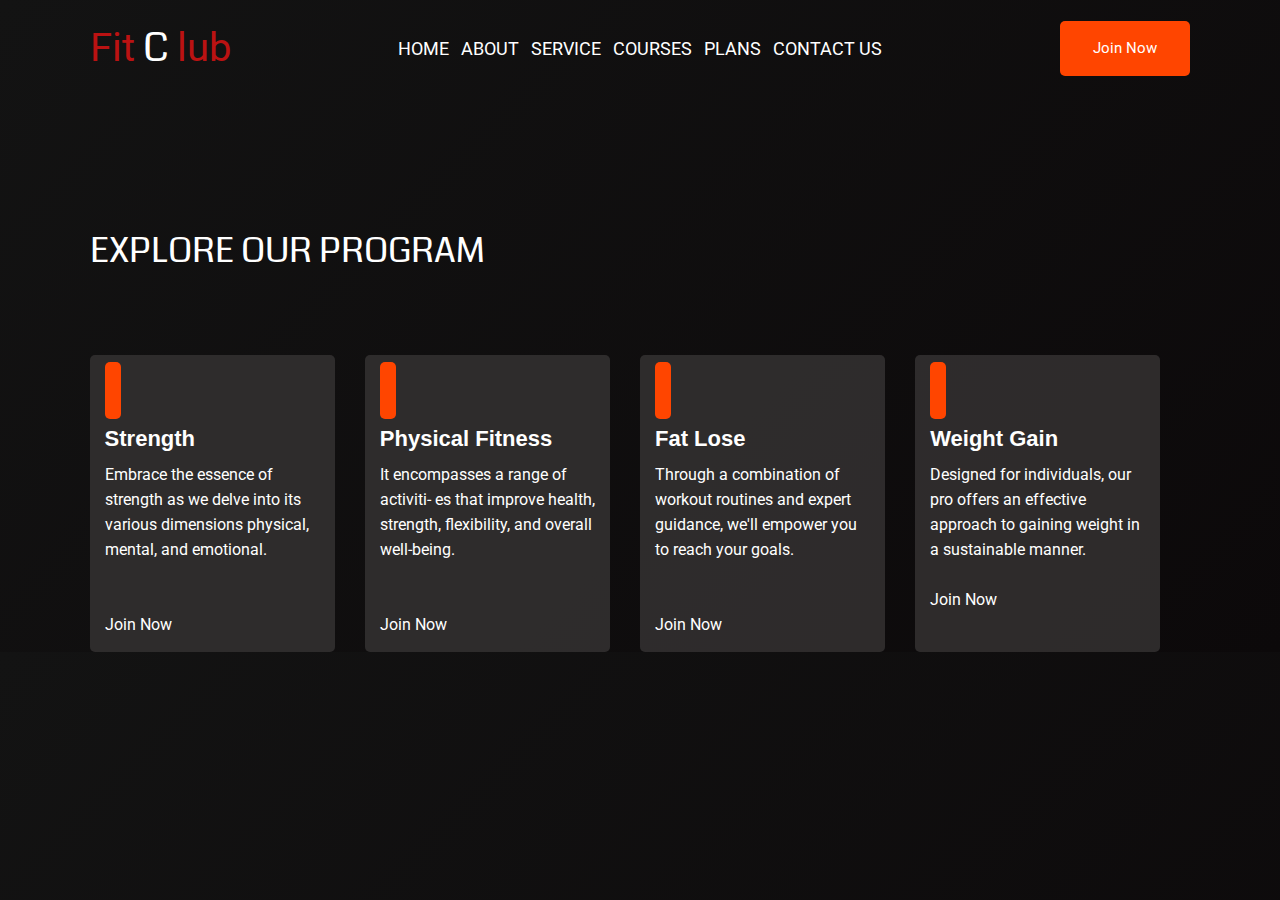
<file: program.html>
<!DOCTYPE html>
<html lang="en">
  <head>
    <meta charset="UTF-8" />
    <meta name="viewport" content="width=device-width, initial-scale=1.0" />
    <title>FitClub</title>

    <!-- Font Icons -->
    <link
      rel="stylesheet"
      href="https://cdnjs.cloudflare.com/ajax/libs/font-awesome/6.6.0/css/all.min.css"
      integrity="sha512-Kc323vGBEqzTmouAECnVceyQqyqdsSiqLQISBL29aUW4U/M7pSPA/gEUZQqv1cwx4OnYxTxve5UMg5GT6L4JJg=="
      crossorigin="anonymous"
      referrerpolicy="no-referrer"
    />

    <!-- Google Font -->
    <link rel="preconnect" href="https://fonts.googleapis.com" />
    <link rel="preconnect" href="https://fonts.gstatic.com" crossorigin />
    <link
      href="https://fonts.googleapis.com/css2?family=Roboto:ital,wght@0,100;0,300;0,400;0,500;0,700;0,900;1,100;1,300;1,400;1,500;1,700;1,900&display=swap"
      rel="stylesheet"
    />

    <!-- Heading Fonts -->

    <link rel="preconnect" href="https://fonts.googleapis.com" />
    <link rel="preconnect" href="https://fonts.gstatic.com" crossorigin />
    <link
      href="https://fonts.googleapis.com/css2?family=Coda:wght@400;800&family=Roboto:ital,wght@0,100;0,300;0,400;0,500;0,700;0,900;1,100;1,300;1,400;1,500;1,700;1,900&display=swap"
      rel="stylesheet"
    />

    <style>
      * {
        margin: 0%;
        padding: 0%;
        box-sizing: border-box;
        color: white;
        font-family: "roboto", sans-serif;
      }
      :root {
        --primary: #131313;
        --secondary: #0c090a;
      }
      body {
        width: 100%;
        height: 100%;
        background: linear-gradient(135deg, var(--primary), var(--secondary));
      }

      .uni-pading {
        padding: 0 7%;
      }

      .main-cont {
        width: 100%;
        height: 100%;
        /* background-image: url(images/bg.jpg); */
        background-size: cover;
        /* padding: 10px; */

        /* opacity: 0.8; */
      }
      .logo-n {
        font-size: 40px;
        text-decoration: none;
        list-style: none;
        color: white;
        font-family: "Coda", system-ui;
        font-weight: 400;
        font-style: normal;
      }
      .s-nav {
        width: 100%;
        display: flex;
        justify-content: space-between;
        /* justify-content: center; */
        align-items: center;
        padding-top: 20px;
      }
      .ul-item {
        display: flex;
      }
      .l-item {
        list-style: none;
        margin-right: 12px;
      }

      .a-item {
        text-decoration: none;
        font-size: 18px;
        color: white;
      }
      .home-btn {
        width: 130px;
        height: 55px;
        color: white;
        border: none;
        padding: 5px;
        border-radius: 5px;
        font-size: 15px;
        background-color: orangered;
        cursor: pointer;
      }
      /* hr{
  border: 0.5px solid gray;
  margin-top: 4px;
} */
      .a-item:hover {
        color: orangered;
        transform: rotateX("angle");
      }

      .home-btn:hover {
        background-color: rgb(232, 20, 20);
        color: #ffffff;
      }
      span {
        color: rgb(187, 18, 18);
      }
      /* 

Program Section */

      .card-section {
        /* width: 100%; */
        /* height: 100%; */
        margin-top: 150px;
        /* margin-left: 32px;
  margin-right: 30px; */
        /* padding: 40px; */
      }
      .card-h1 {
        font-size: 35px;
        color: white;
        font-family: "Coda", system-ui;
        font-weight: 400;
        font-style: normal;
        /* margin-left: 13px; */
      }
      .heading-card {
        font-size: 22px;
        padding-top: 15px;
        font-family: sans-serif;
        font-weight: 600;
        font-style: normal;
      }
      .para-card {
        font-size: 16px;
        padding-top: 10px;
        line-height: 25px;
      }

      .box1 {
        width: 33.3%;
        background-color: rgba(49, 46, 46, 0.925);
        /* border: 1px solid red; */
        border-radius: 5px;
        margin-right: 30px;
        /* margin-left: 15px; */
        margin-top: 30px;
        padding: 15px;
        align-items: center;
        /* position: relative; */
      }
      .cards {
        display: flex;
        flex-direction: row;
        /* position: absolute; */
        margin-top: 50px;
      }
      .card-icon {
        font-size: 35px;
        /* padding-bottom: 5px; */
        background-color: orangered;
        padding: 8px;
        border-radius: 5px;
      }

      .box1:hover {
        border: 1px solid orangered;
        background-color: rgba(211, 211, 211, 0.293);
        box-shadow: 4px 4px 10px rgba(49, 46, 46, 0.836);
        transition: 1s;
      }
    </style>
  </head>
  <body>
    <div class="main-cont">
      <nav class="s-nav uni-pading">
        <a href="#" class="logo-n">
          <span>Fit</span> C <span>lub</span>
          <!-- <img src="images/dumble.png" alt="" width="70px"> -->
        </a>

        <ul class="ul-item">
          <li class="l-item">
            <a href="index.html" class="a-item only">HOME</a>
          </li>

          <li class="l-item">
            <a href="about.html" class="a-item">ABOUT</a>
          </li>

          <li class="l-item">
            <a href="service.html" class="a-item">SERVICE</a>
          </li>

          <li class="l-item">
            <a href="program.html" class="a-item">COURSES</a>
          </li>

          <li class="l-item">
            <a href="" class="a-item">PLANS</a>
          </li>

          <li class="l-item">
            <a href="" class="a-item">CONTACT US</a>
          </li>
        </ul>

        <button class="home-btn">Join Now</button>
      </nav>

      <!-- Program Section -->

      <div class="card-section uni-pading">
        <h1 class="card-h1">EXPLORE OUR PROGRAM</h1>
        <div class="cards">
          <div class="box1">
            <a href="#"><i class="fa-solid fa-hand-fist card-icon"></i></a>
            <h1 class="heading-card">Strength</h1>
            <p class="para-card">
              Embrace the essence of strength as we delve into its various
              dimensions physical, mental, and emotional.

              <br /><br /><br />
              Join Now
            </p>
          </div>
          <div class="box1">
            <a href="#"><i class="fa-solid fa-heart-crack card-icon"></i></a>
            <h1 class="heading-card">Physical Fitness</h1>
            <p class="para-card">
              It encompasses a range of activiti- es that improve health,
              strength, flexibility, and overall well-being.

              <br /><br /><br />
              Join Now
            </p>
          </div>
          <div class="box1">
            <a href="#"><i class="fa-solid fa-person-walking card-icon"></i></a>
            <h1 class="heading-card">Fat Lose</h1>
            <p class="para-card">
              Through a combination of workout routines and expert guidance,
              we'll empower you to reach your goals.

              <br /><br /><br />
              Join Now
            </p>
          </div>
          <div class="box1">
            <a href="#"><i class="fa-solid fa-weight-hanging card-icon"></i></a>
            <h1 class="heading-card">Weight Gain</h1>
            <p class="para-card">
              Designed for individuals, our pro offers an effective approach to
              gaining weight in a sustainable manner.

              <br /><br />
              Join Now
            </p>
          </div>
        </div>
      </div>
    </div>
  </body>
</html>
</file>
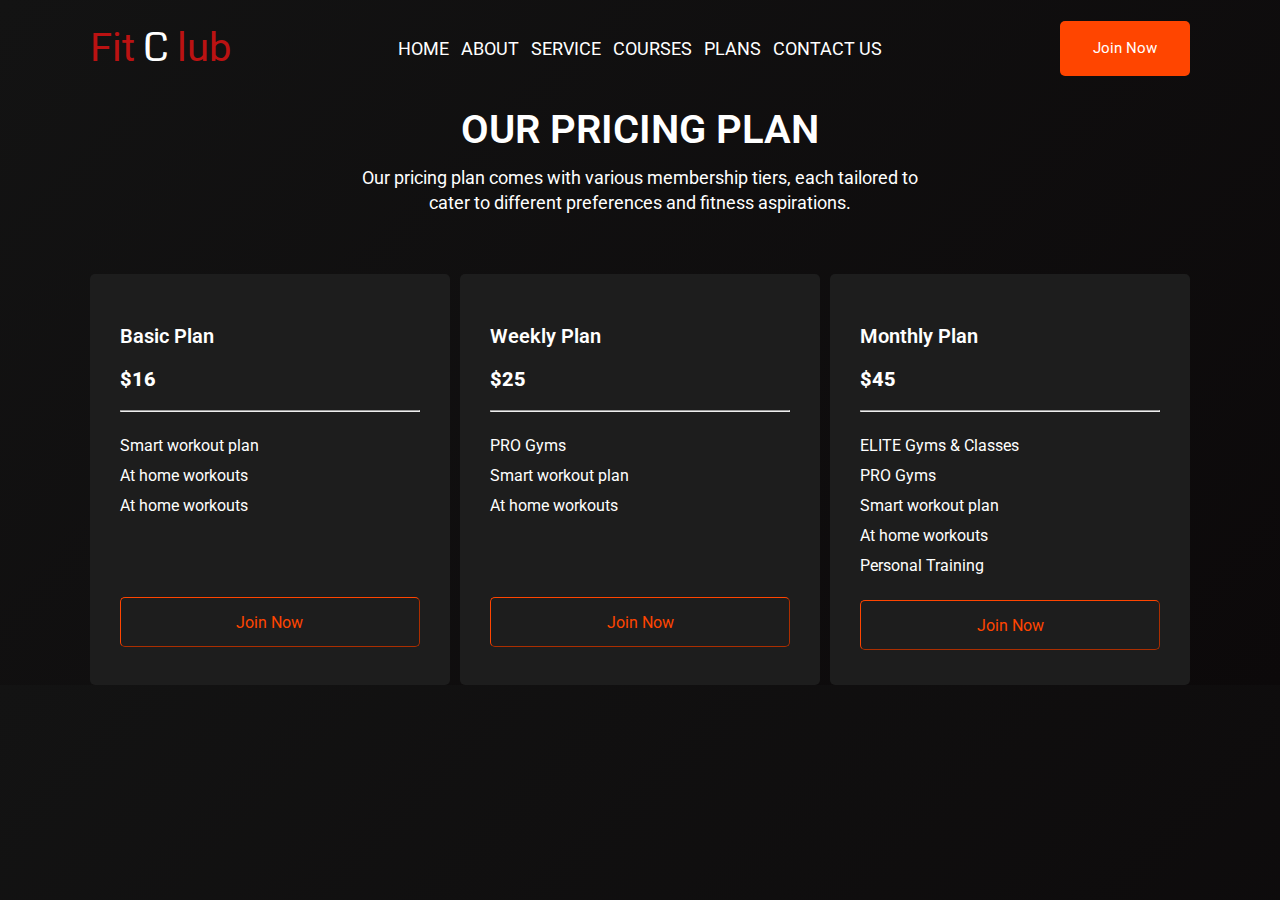
<file: service.html>
<!DOCTYPE html>
<html lang="en">
  <head>
    <meta charset="UTF-8" />
    <meta name="viewport" content="width=device-width, initial-scale=1.0" />
    <title>Fitclub</title>

    <!-- Font Icons -->
    <link
      rel="stylesheet"
      href="https://cdnjs.cloudflare.com/ajax/libs/font-awesome/6.6.0/css/all.min.css"
      integrity="sha512-Kc323vGBEqzTmouAECnVceyQqyqdsSiqLQISBL29aUW4U/M7pSPA/gEUZQqv1cwx4OnYxTxve5UMg5GT6L4JJg=="
      crossorigin="anonymous"
      referrerpolicy="no-referrer"
    />

    <!-- Google Font -->
    <link rel="preconnect" href="https://fonts.googleapis.com" />
    <link rel="preconnect" href="https://fonts.gstatic.com" crossorigin />
    <link
      href="https://fonts.googleapis.com/css2?family=Roboto:ital,wght@0,100;0,300;0,400;0,500;0,700;0,900;1,100;1,300;1,400;1,500;1,700;1,900&display=swap"
      rel="stylesheet"
    />

    <!-- Heading Fonts -->

    <link rel="preconnect" href="https://fonts.googleapis.com" />
    <link rel="preconnect" href="https://fonts.gstatic.com" crossorigin />
    <link
      href="https://fonts.googleapis.com/css2?family=Coda:wght@400;800&family=Roboto:ital,wght@0,100;0,300;0,400;0,500;0,700;0,900;1,100;1,300;1,400;1,500;1,700;1,900&display=swap"
      rel="stylesheet"
    />


    <style>

* {
        margin: 0%;
        padding: 0%;
        box-sizing: border-box;
        color: white;
        font-family: "roboto", sans-serif;
      }
      :root {
        --primary: #131313;
        --secondary: #0c090a;
      }
      body {
        width: 100%;
        height: 100%;
        background: linear-gradient(135deg, var(--primary), var(--secondary));
      }

      .uni-pading {
        padding: 0 7%;
      }

      .main-cont {
        width: 100%;
        height: 100%;
        /* background-image: url(images/bg.jpg); */
        background-size: cover;
        /* padding: 10px; */

        /* opacity: 0.8; */

        margin-bottom: 30px;
      }
      .logo-n {
        font-size: 40px;
        text-decoration: none;
        list-style: none;
        color: white;
        font-family: "Coda", system-ui;
        font-weight: 400;
        font-style: normal;
      }
      .s-nav {
        width: 100%;
        display: flex;
        justify-content: space-between;
        /* justify-content: center; */
        align-items: center;
        padding-top: 20px;
      }
      .ul-item {
        display: flex;
      }
      .l-item {
        list-style: none;
        margin-right: 12px;
      }

      .a-item {
        text-decoration: none;
        font-size: 18px;
        color: white;
      }
      .home-btn {
        width: 130px;
        height: 55px;
        color: white;
        border: none;
        padding: 5px;
        border-radius: 5px;
        font-size: 15px;
        background-color: orangered;
        cursor: pointer;
      }
      /* hr{
  border: 0.5px solid gray;
  margin-top: 4px;
} */
      .a-item:hover {
        color: orangered;
        transform: rotateX("angle");
      }

      .home-btn:hover {
        background-color: rgb(232, 20, 20);
        color: #ffffff;
      }
      span {
        color: rgb(187, 18, 18);
      }




      /* Pricing Section  */

.main-price {
  width: 100%;
  padding: 0 7%;
}

.price-cont {
  text-align: center;
  margin-bottom: 40px;
}

.price-head4{
  font-size: 40px;
  margin-bottom: 10px;
  font-weight: 600;
  font-style: normal;
}

.para-price {
  font-size: 18px;
  line-height: 25px;
  margin-bottom: 20px;
  margin-top: 12px;
}

.price-ca {
  background-color: #1d1d1d;
  border-radius: 5px;
  padding-top: 50px;
  padding-left: 30px;
  padding-right: 30px;
  padding-bottom: 35px;
}

.price-card {
  display: flex;
  flex-direction: row;
  justify-content: space-between;
 
}
.p-c-h6 {
  font-size: 20px;
  font-weight: 600;
  font-style: normal;
}

.p-c-h5 {
  font-size: 20px;
  font-weight: 800;
}

.p-pri {
  font-size: 16px;
  font-weight: 100px;
  line-height: 30px;
}

.line {
  width: 300px;
  border-width: 1px;
  color: whitesmoke;
}

.price-btn {
  width: 300px;
  height: 50px;
  font-size: 16px;
  /* margin-bottom: 8px; */
  /* position: relative;
  top: 20%; */
  text-align: center;
  padding: 10px;
  border-color: orangered;
  border-radius: 5px;
  color: orangered;
  border-width: 1px;
  background-color: #1d1d1d;
}
/* .price-btn3 {
  width: 140px;
  font-size: 9px;
  margin-top: 10px;
  margin-bottom: 20px;
  position: relative;
  top: 7%;
  padding: 8px;
  border-color: orangered;
  border-radius: 5px;
  color: orangered;
  border-width: 1px;
  background-color: #1d1d1d;
} */

.price-btn:hover {
  background-color: orangered;
  transition: 1s;
  color: white;
}

.price-btn3:hover {
  background-color: orangered;
  transition: 1s;
  color: white;
}

.price-ca:hover {
  background-color: rgba(211, 211, 211, 0.293);
  transition: 1s;
}




    </style>



  </head>

  <body>

    <div class="main-cont">
      <nav class="s-nav uni-pading">
        <a href="#" class="logo-n">
          <span>Fit</span> C <span>lub</span>
          <!-- <img src="images/dumble.png" alt="" width="70px"> -->
        </a>

        <ul class="ul-item">
          <li class="l-item">
            <a href="index.html" class="a-item only">HOME</a>
          </li>

          <li class="l-item">
            <a href="about.html" class="a-item">ABOUT</a>
          </li>

          <li class="l-item">
            <a href="service.html" class="a-item">SERVICE</a>
          </li>

          <li class="l-item">
            <a href="program.html" class="a-item">COURSES</a>
          </li>

          <li class="l-item">
            <a href="" class="a-item">PLANS</a>
          </li>

          <li class="l-item">
            <a href="" class="a-item">CONTACT US</a>
          </li>
        </ul>

        <button class="home-btn">Join Now</button>
      </nav>
  </div>    




    <!-- Pricing Section -->

    <div class="main-price uni-pading">
      <div class="price-cont">
        <h4 class="price-head4">OUR PRICING PLAN</h4>
        <p class="para-price">
          Our pricing plan comes with various membership tiers, each tailored to
          <br />
          cater to different preferences and fitness aspirations.
        </p>
      </div>
      <br />

      <div class="price-card">
        <div class="price-ca">
          <h6 class="p-c-h6">Basic Plan</h6>
          <br />
          <h5 class="p-c-h5">$16</h5>
          <br />
          <hr class="line" />
          <br />
          <p class="p-pri">
            <i class="fa-regular fa-circle-check"></i> Smart workout plan
          </p>
          <p class="p-pri">
            <i class="fa-regular fa-circle-check"></i> At home workouts
          </p>
          <p class="p-pri">
            <i class="fa-regular fa-circle-check"></i> At home workouts
          </p>
          <br /><br />
          <br />
          <br />

          <button class="price-btn">Join Now</button>
        </div>

        <div class="price-ca">
          <h6 class="p-c-h6">Weekly Plan</h6>
          <br />
          <h5 class="p-c-h5">$25</h5>
          <br />
          <hr class="line" />
          <br />
          <p class="p-pri">
            <i class="fa-regular fa-circle-check"></i> PRO Gyms
          </p>
          <p class="p-pri">
            <i class="fa-regular fa-circle-check"></i> Smart workout plan
          </p>
          <p class="p-pri">
            <i class="fa-regular fa-circle-check"></i> At home workouts
          </p>
          <br /><br />
          <br />
          <br />
          <button class="price-btn">Join Now</button>
        </div>

        <div class="price-ca">
          <h6 class="p-c-h6">Monthly Plan</h6>
          <br />
          <h5 class="p-c-h5">$45</h5>
          <br />
          <hr class="line" />
          <br />
          <p class="p-pri">
            <i class="fa-regular fa-circle-check"></i> ELITE Gyms & Classes
          </p>
          <p class="p-pri">
            <i class="fa-regular fa-circle-check"></i> PRO Gyms
          </p>
          <p class="p-pri">
            <i class="fa-regular fa-circle-check"></i> Smart workout plan
          </p>
          <p class="p-pri">
            <i class="fa-regular fa-circle-check"></i> At home workouts
          </p>
          <p class="p-pri">
            <i class="fa-regular fa-circle-check"></i> Personal Training
          </p>
          <br />
          <button class="price-btn">Join Now</button>
        </div>
      </div>
    </div>
  </body>
</html>
</file>
